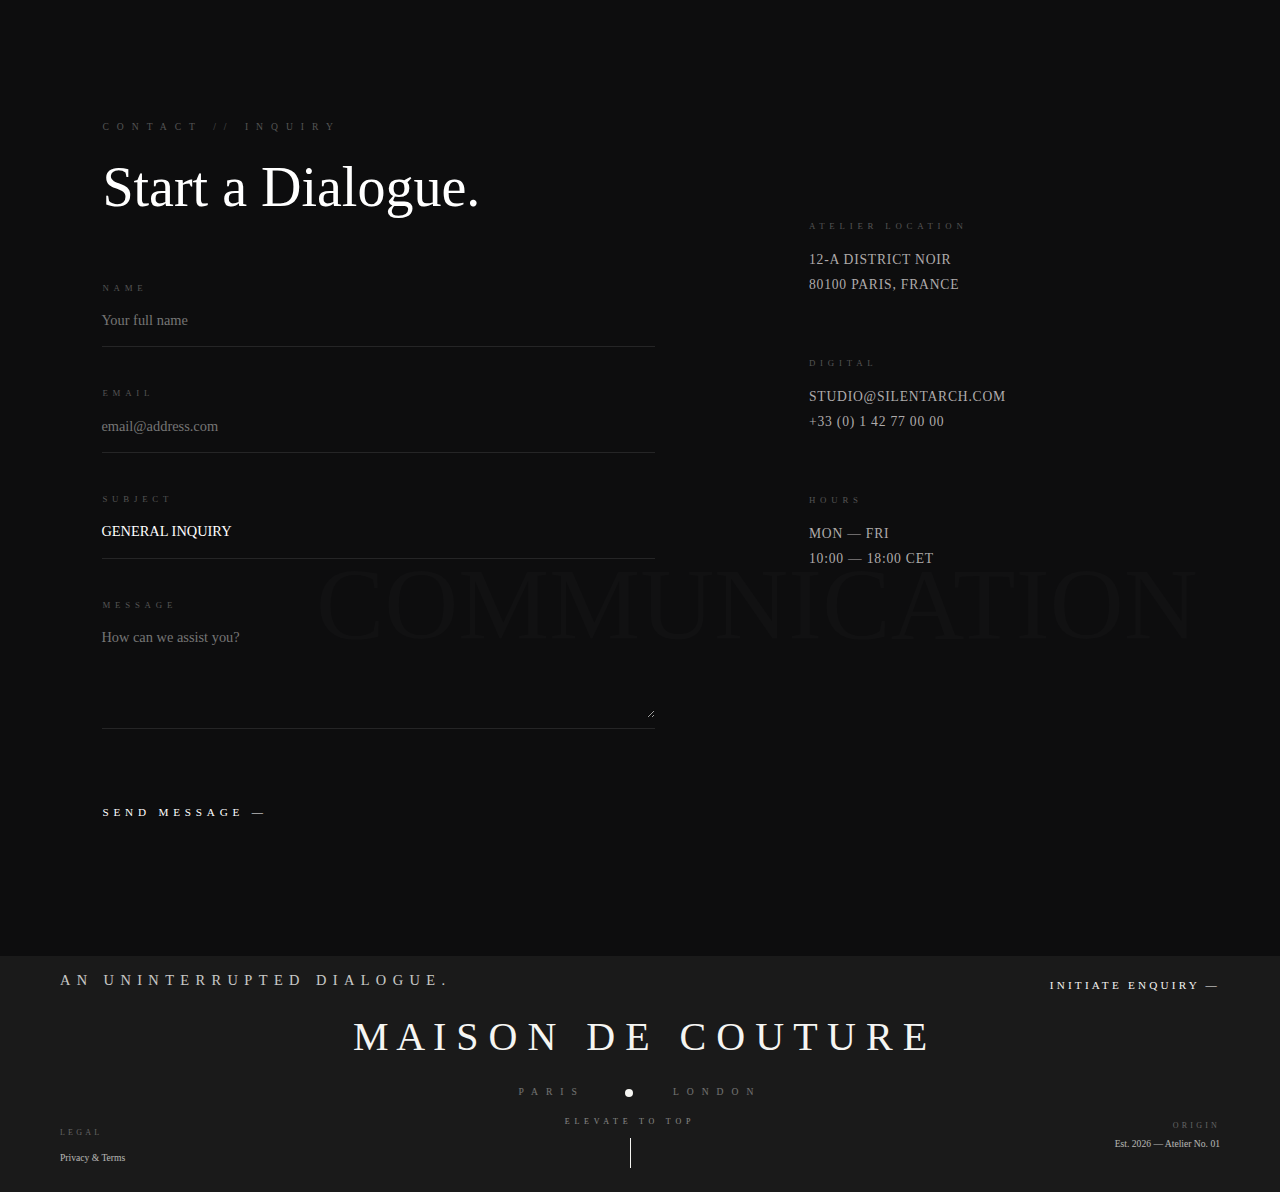
<file: contact.html>
<!DOCTYPE html>
<html lang="en">
<head>
    <meta charset="UTF-8" />
    <meta name="viewport" content="width=device-width, initial-scale=1.0" />
    <title>CONTACT</title>

    <link rel="stylesheet" href="./bootstrap/css/bootstrap.min.css" />
    <link rel="stylesheet" href="./fontawesome/css/all.min.css" />

    <link rel="stylesheet" href="./css-folder/contact.css" />
  </head>
<body>
    
     <div
      id="nav-trigger"
      style="position: fixed; top: 0; width: 100%; height: 80px; z-index: 1001"
    ></div>

    <nav id="main-nav">
      <div class="navbar-nav">
        <a class="nav-link" href="./index.html">Home</a>
        <a class="nav-link" href="./collection.html">Collection</a>
        <a class="nav-link" href="./atelier.html">Atelier</a>
        <a class="nav-link" href="./philosophy.html">Philosophy</a>
        <a class="nav-link" href="./contact.html">Contact</a>
      </div>
    </nav>

    <main>

<section class="contact-viewport">
    <div class="contact-container">
        
        <div class="contact-form-side">
            <div class="form-header">
                <span class="contact-tag">CONTACT // INQUIRY</span>
                <h1 class="contact-title">Start a Dialogue.</h1>
            </div>

            <form class="atelier-form">
                <div class="form-row">
                    <div class="input-group">
                        <label>NAME</label>
                        <input type="text" placeholder="Your full name" required>
                    </div>
                </div>

                <div class="form-row">
                    <div class="input-group">
                        <label>EMAIL</label>
                        <input type="email" placeholder="email@address.com" required>
                    </div>
                </div>

                <div class="form-row">
                    <div class="input-group">
                        <label>SUBJECT</label>
                        <select>
                            <option>GENERAL INQUIRY</option>
                            <option>PRESS / MEDIA</option>
                            <option>PRIVATE APPOINTMENT</option>
                            <option>ARCHIVE REQUEST</option>
                        </select>
                    </div>
                </div>

                <div class="form-row">
                    <div class="input-group">
                        <label>MESSAGE</label>
                        <textarea rows="4" placeholder="How can we assist you?"></textarea>
                    </div>
                </div>

                <button type="submit" class="submit-btn">SEND MESSAGE —</button>
            </form>
        </div>

        <div class="contact-info-side">
            <div class="info-block">
                <span class="info-label">ATELIER LOCATION</span>
                <p class="info-value">12-A DISTRICT NOIR<br>80100 PARIS, FRANCE</p>
            </div>

            <div class="info-block">
                <span class="info-label">DIGITAL</span>
                <p class="info-value">STUDIO@SILENTARCH.COM<br>+33 (0) 1 42 77 00 00</p>
            </div>

            <div class="info-block">
                <span class="info-label">HOURS</span>
                <p class="info-value">MON — FRI<br>10:00 — 18:00 CET</p>
            </div>

            <div class="ghost-text">COMMUNICATION</div>
        </div>

    </div>
</section>

    </main>

<!-- footer section  -->
    <footer class="couture-footer-v2 container-fluid">
      <div
        class="container-fluid h-100 d-flex flex-column justify-content-between px-5"
      >
        <div class="row pt-3 md-pt-5 foote-title">
          <div class="col-md-6">
            <h3 class="footer-statement">AN UNINTERRUPTED DIALOGUE.</h3>
          </div>
          <div class="col-md-6 text-md-end">
            <a href="mailto:access@brand.com" class="footer-cta-link"
              >INITIATE ENQUIRY —</a
            >
          </div>
        </div>

        <div class="row py-3">
          <div class="col-12 text-center">
            <div class="footer-logo-zone">
              <h1 class="footer-brand-logo">
                M A I S O N &nbsp; D E &nbsp; C O U T U R E
              </h1>

              <div class="footer-pulse-container mt-4">
                <span class="pulse-text">PARIS</span>
                <div class="pulse-ring"></div>
                <span class="pulse-text">LONDON</span>
              </div>
            </div>
          </div>
        </div>

        <div class="row pb-4 align-items-end">
          <div class="col-md-3">
            <p class="meta-label">LEGAL</p>
            <a href="#" class="meta-link">Privacy & Terms</a>
          </div>
          <div class="col-md-6 text-center" id="backToTop">
            <a href="#home" class="elevate-trigger">
              <span class="elevate-text">ELEVATE TO TOP</span>
              <div class="elevate-bar-footer"></div>
            </a>

            <!-- <span style="color: #8C8C8A ; font-size: 9.6px;">developed and designed by ❤️<a href="https://designglobal.in/" target="_blank" style="text-decoration: none; color: #8C8C8A;">design global technology</a></span> -->
          </div>
          <div class="col-md-3 text-md-end">
            <p class="meta-label">ORIGIN</p>
            <p class="meta-value">Est. 2026 — Atelier No. 01</p>
          </div>
        </div>
      </div>
    </footer>

    <script src="./bootstrap/js/bootstrap.bundle.min.js"></script>
    <script src="./js-folder/contact.js"></script>
</body>
</html>
</file>
<file: css-folder/contact.css>
:root {
    --bone: #151516;
    --washed-black: #1a1a1a;
    --transition-slow: 1.2s cubic-bezier(0.25, 0.1, 0.25, 1);
}

body {
    background-color: var(--bone); /* Neutral palette [cite: 28] */
    color: var(--washed-black);
    font-family: 'Times New Roman', serif; /* One font family only [cite: 28] */
    margin: 0;
    overflow-x: hidden;
}

/* navbar  */

/* Navbar Hidden by default [cite: 26] */
/* Navigation Hidden State */
/* FIXED TOP NAVIGATION */
#main-nav {
    position: fixed;
    top: 0;
    left: 50%; /* Anchor to center */
    transform: translateX(-50%); /* Offset for perfect center */
    width: 100%;
    max-width: 1200px; /* Maintains large margins on wide screens */
    opacity: 0;
    /* visibility: hidden; */
    transition: opacity 1.2s cubic-bezier(0.25, 0.1, 0.25, 1), 
                visibility 1.2s;
    padding: 40px 20px; /* Top padding for breathing room */
    z-index: 1000;
}

/* REVEAL STATE */
#main-nav.reveal {
    opacity: 1;
    visibility: visible;
}

/* HORIZONTAL LIST FOR ALL SCREENS */
.navbar-nav {
    display: flex !important;
    flex-direction: row !important; /* Forces horizontal line */
    justify-content: center !important; /* Centers items */
    gap: 2rem; /* Consistent spacing between items */
    list-style: none;
    margin: 0 auto;
    padding: 0;
    border: 1px solid #8C8C8A;
    width: 50%;
    border-radius: 40px;
}

/* NAVIGATION LINKS */
.nav-link {
    font-size: 0.75rem;
    letter-spacing: 0.15rem;
    text-transform: uppercase;
    /* color: var(--washed-black) !important; */
    color: #afabab!important;

    text-decoration: none;
    white-space: nowrap; /* Prevents text wrapping */
}


@media (max-width: 1024px) {
  .navbar-nav {
    border: 1px solid #C9A24D;
    width: 70%;
  }
}


/* SMALL SCREEN REFINEMENTS */
@media (max-width: 768px) {
    #main-nav {
        padding: 30px 10px; /* Slightly tighter top margin for mobile */
    }
    .navbar-nav {
        gap: 1rem; 
        width: 80%;
    }
    .nav-link {
        font-size: 0.65rem; /* Smaller text for mobile elegance */
    }
}

@media (max-width: 768px) {

  .navbar-nav {
    display: grid !important;
    grid-template-columns: repeat(3, max-content);
    justify-content: center;
    column-gap: 1.5rem;
    row-gap: 0.1rem;
    text-align: center;
  }

  /* Center the second row as a pair */
  .navbar-nav .nav-link:nth-child(4) {
    grid-column: 2;
  }

  .navbar-nav .nav-link:nth-child(5) {
    grid-column: 3;
  }
  
}


#nav-trigger {
    pointer-events: auto;
}

#main-nav.reveal ~ #nav-trigger,
#nav-trigger.nav-disabled {
    pointer-events: none;
}
















/* contact section  */
.contact-viewport {
    background-color: #0d0d0e;
    min-height: 100vh;
    width: 100%;
    display: flex;
    align-items: center;
    padding: 120px 8vw;
}

.contact-container {
    display: flex;
    width: 100%;
    max-width: 1400px;
    gap: 12vw;
    align-items: flex-start;
}

/* FORM SIDE */
.contact-form-side {
    flex: 1.2;
}

.contact-tag {
    font-size: 0.6rem;
    letter-spacing: 0.5rem;
    color: #555;
    display: block;
    margin-bottom: 20px;
}

.contact-title {
    font-family: 'Times New Roman', serif;
    font-size: 3.5rem;
    color: #fff;
    font-weight: 300;
    margin-bottom: 60px;
}

.atelier-form {
    display: flex;
    flex-direction: column;
    gap: 40px;
}

.input-group {
    display: flex;
    flex-direction: column;
    gap: 10px;
    border-bottom: 1px solid rgba(255, 255, 255, 0.1);
    padding-bottom: 10px;
    transition: border-color 0.4s ease;
}

.input-group:focus-within {
    border-color: #fff;
}

.input-group label {
    font-size: 0.55rem;
    letter-spacing: 0.3rem;
    color: #555;
}

.input-group input, 
.input-group select, 
.input-group textarea {
    background: transparent;
    border: none;
    color: #fff;
    font-size: 0.9rem;
    outline: none;
    padding: 5px 0;
    font-family: inherit;
}

.input-group select {
    appearance: none;
    cursor: pointer;
}

/* BUTTON */
.submit-btn {
    align-self: flex-start;
    background: none;
    border: none;
    color: #fff;
    font-size: 0.7rem;
    letter-spacing: 0.3rem;
    cursor: pointer;
    padding: 15px 0;
    margin-top: 20px;
    transition: letter-spacing 0.4s ease;
}

.submit-btn:hover {
    letter-spacing: 0.4rem;
    color: #afabab;
}

/* INFO SIDE */
.contact-info-side {
    flex: 0.8;
    padding-top: 100px;
    position: relative;
}

.info-block {
    margin-bottom: 60px;
}

.info-label {
    display: block;
    font-size: 0.55rem;
    letter-spacing: 0.3rem;
    color: #555;
    margin-bottom: 15px;
}

.info-value {
    color: #afabab;
    font-size: 0.85rem;
    line-height: 1.8;
    letter-spacing: 0.05rem;
}

.ghost-text {
    position: absolute;
    bottom: -50px;
    right: -20px;
    font-size: 8vw;
    font-family: 'Times New Roman', serif;
    color: rgba(255, 255, 255, 0.02);
    pointer-events: none;
    text-transform: uppercase;
}

/* RESPONSIVE */
@media (max-width: 992px) {
    .contact-container { flex-direction: column; gap: 80px; }
    .contact-info-side { padding-top: 0; width: 100%; }
    .contact-title { font-size: 2.5rem; }
}

























/* footer section  */

.couture-footer-v2 {
    background-color: #1a1a1a; /* Darker variant for a strong "grounding" finish */
    color: #f5f5f2;
    min-height: 10vh; /* Taller footer for more drama */
    position: relative;
    font-family: 'Times New Roman', serif;
}

.footer-statement {
    font-size: 0.9rem;
    letter-spacing: 0.4rem;
    font-weight: 300;
    opacity: 0.8;
}

.footer-cta-link {
    color: #f5f5f2;
    text-decoration: none;
    font-size: 0.7rem;
    letter-spacing: 0.2rem;
    transition: letter-spacing 0.5s ease;
}

.footer-cta-link:hover {
    letter-spacing: 0.4rem;
}

/* KINETIC SIGNATURE: Tells the user the Maison is active */
.footer-pulse-container {
    display: flex;
    align-items: center;
    justify-content: center;
    gap: 40px;
}

.pulse-text {
    font-size: 0.6rem;
    letter-spacing: 0.5rem;
    opacity: 0.4;
}

.pulse-ring {
    width: 8px;
    height: 8px;
    background: #f5f5f2;
    border-radius: 50%;
    position: relative;
    /* Animation: Subtle Maison heart-beat */
    animation: maisonPulse 3s infinite;
}

@keyframes maisonPulse {
    0% { transform: scale(1); opacity: 1; }
    70% { transform: scale(4); opacity: 0; }
    100% { transform: scale(1); opacity: 0; }
}

/* BOTTOM META SECTION */
.meta-label {
    font-size: 0.5rem;
    letter-spacing: 0.2rem;
    color: #666;
    margin-bottom: 5px;
}

.meta-link, .meta-value {
    font-size: 0.6rem;
    color: #f5f5f2;
    text-decoration: none;
    opacity: 0.7;
}

/* ELEVATE ANIMATION: Tells you to go back */
.elevate-trigger {
    text-decoration: none;
    color: #f5f5f2;
    display: flex;
    flex-direction: column;
    align-items: center;
}

.elevate-text {
    font-size: 0.5rem;
    letter-spacing: 0.3rem;
    margin-bottom: 10px;
    opacity: 0.5;
    margin-right: 20px;
}

.elevate-bar-footer {
    width: 1px;
    height: 30px;
    background: #f5f5f2;
    margin-right: 20px;
    animation: slideUp 2.5s infinite ease-in-out;
}

@keyframes slideUp {
    0% { transform: scaleY(0); transform-origin: bottom; }
    50% { transform: scaleY(1); transform-origin: bottom; }
    51% { transform: scaleY(1); transform-origin: top; }
    100% { transform: scaleY(0); transform-origin: top; }
}






/* MOBILE FIRST (≤ 576px) */
@media (max-width: 576px) {

  .couture-footer-v2 {
    /* padding: 40px 20px; */
    text-align: center;
  }

  /* TOP ROW */
  .footer-statement {
    font-size: 0.7rem;
    letter-spacing: 0.25rem;
    /* margin-bottom: 20px; */
  }

  .footer-cta-link {
    font-size: 0.6rem;
    letter-spacing: 0.15rem;
    display: inline-block;
    margin-top: 10px;
  }

  /* LOGO SECTION */
  .footer-brand-logo {
    font-size: 1.1rem;
    letter-spacing: 0.25rem;
    line-height: 1.6;
  }

  /* PULSE AREA */
  .footer-pulse-container {
    gap: 20px;
    margin-top: 20px;
  }

  .pulse-text {
    font-size: 0.5rem;
    letter-spacing: 0.3rem;
  }

  /* META ROW */
  .meta-label {
    font-size: 0.45rem;
    margin-top: 13px;
    margin-right: 13px
  }

  .meta-link,
  .meta-value {
    font-size: 0.55rem;
    margin-right: 23px;
    margin-bottom: -10px;
  }

  /* ELEVATE BUTTON */
  .elevate-text {
    font-size: 0.45rem;
    letter-spacing: 0.25rem;
  }

  .elevate-bar-footer {
    height: 20px;
  }
  
}





/* TABLET FIXES (≤ 768px) */
@media (max-width: 768px) {

  .footer-statement {
    letter-spacing: 0.3rem;
  }

  .footer-brand-logo {
    font-size: 1.4rem;
  }

  .footer-pulse-container {
    gap: 30px;
  }

}
</file>
